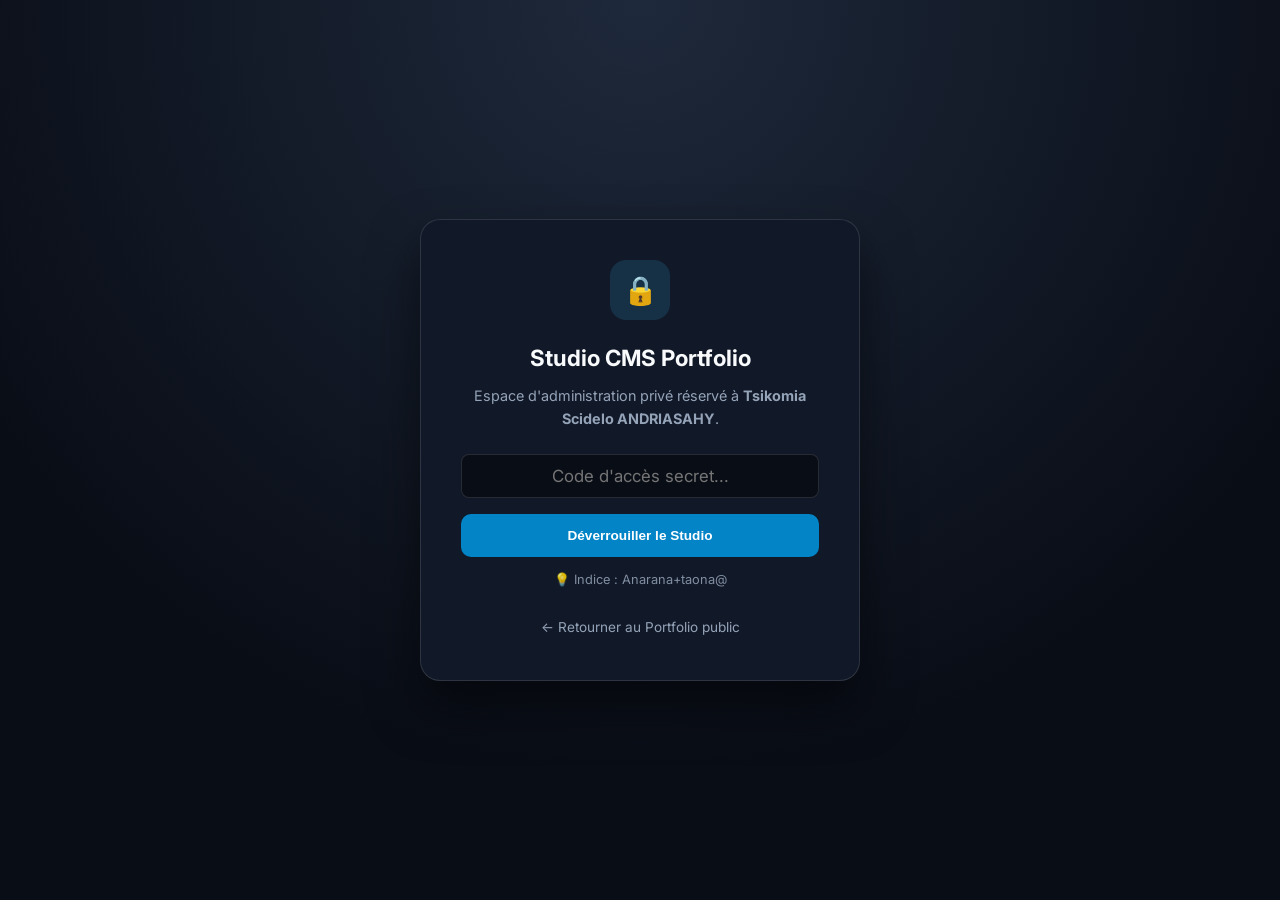
<file: admin.html>
<!DOCTYPE html>
<html lang="fr" data-theme="dark">
<head>
    <meta charset="UTF-8">
    <meta name="viewport" content="width=device-width, initial-scale=1.0">
    <title>Studio CMS Portfolio | Tsikomia Scidelo ANDRIASAHY</title>
    <meta name="robots" content="noindex, nofollow">
    <link rel="preconnect" href="https://fonts.googleapis.com">
    <link rel="preconnect" href="https://fonts.gstatic.com" crossorigin>
    <link href="https://fonts.googleapis.com/css2?family=Fira+Code:wght@400;500&family=Inter:wght@400;500;600;700;800&display=swap" rel="stylesheet">
    <style>
        :root {
            --bg: #090d16;
            --panel: #111827;
            --card: #1e293b;
            --border: rgba(255, 255, 255, 0.12);
            --text: #f8fafc;
            --muted: #94a3b8;
            --accent: #38bdf8;
            --emerald: #10b981;
            --danger: #ef4444;
        }
        * { box-sizing: border-box; margin: 0; padding: 0; }
        body {
            font-family: 'Inter', system-ui, sans-serif;
            background: var(--bg);
            color: var(--text);
            line-height: 1.6;
            padding-bottom: 5rem;
        }
        #auth-overlay {
            position: fixed;
            inset: 0;
            background: radial-gradient(circle at top, #1e293b 0%, #090d16 70%);
            z-index: 9999;
            display: flex;
            align-items: center;
            justify-content: center;
            padding: 1.5rem;
        }
        .auth-box {
            background: var(--panel);
            border: 1px solid var(--border);
            border-radius: 20px;
            padding: 2.5rem;
            width: 100%;
            max-width: 440px;
            box-shadow: 0 25px 50px rgba(0,0,0,0.5);
            text-align: center;
        }
        .auth-icon {
            width: 60px;
            height: 60px;
            border-radius: 16px;
            background: rgba(56, 189, 248, 0.15);
            color: var(--accent);
            display: flex;
            align-items: center;
            justify-content: center;
            margin: 0 auto 1.25rem;
            font-size: 1.75rem;
        }
        .auth-error {
            color: #f87171;
            font-size: 0.85rem;
            margin-top: 0.75rem;
            display: none;
            font-weight: 600;
        }
        #studio-app { display: none; }
        .topbar {
            position: sticky;
            top: 0;
            z-index: 100;
            background: rgba(17, 24, 39, 0.94);
            backdrop-filter: blur(12px);
            border-bottom: 1px solid var(--border);
            padding: 1rem 2rem;
            display: flex;
            justify-content: space-between;
            align-items: center;
            flex-wrap: wrap;
            gap: 1rem;
        }
        .topbar h1 { font-size: 1.18rem; font-weight: 800; }
        .actions { display: flex; gap: 0.65rem; align-items: center; flex-wrap: wrap; }
        .btn {
            padding: 0.58rem 1.1rem;
            border-radius: 10px;
            border: 1px solid transparent;
            font-weight: 700;
            font-size: 0.85rem;
            cursor: pointer;
            display: inline-flex;
            align-items: center;
            gap: 0.45rem;
            text-decoration: none;
            transition: 0.2s;
        }
        .btn-primary { background: #0284c7; color: white; }
        .btn-primary:hover { background: #0369a1; }
        .btn-success { background: var(--emerald); color: white; }
        .btn-success:hover { background: #059669; }
        .btn-outline { background: transparent; border-color: var(--border); color: var(--text); }
        .btn-outline:hover { border-color: var(--accent); color: var(--accent); }
        .btn-danger { background: rgba(239,68,68,0.15); color: #f87171; border-color: rgba(239,68,68,0.3); }
        .btn-danger:hover { background: var(--danger); color: white; }
        .container { max-width: 1200px; margin: 2rem auto; padding: 0 1.5rem; }
        .tabs { display: flex; gap: 0.5rem; margin-bottom: 1.75rem; flex-wrap: wrap; border-bottom: 1px solid var(--border); padding-bottom: 1rem; }
        .tab-btn {
            padding: 0.65rem 1.15rem;
            border-radius: 10px;
            background: var(--panel);
            border: 1px solid var(--border);
            color: var(--muted);
            font-weight: 600;
            cursor: pointer;
            font-size: 0.88rem;
        }
        .tab-btn.active { background: #0284c7; color: white; border-color: #0284c7; }
        .panel {
            background: var(--panel);
            border: 1px solid var(--border);
            border-radius: 16px;
            padding: 1.75rem;
            margin-bottom: 1.5rem;
        }
        .item-card {
            background: var(--card);
            border: 1px solid var(--border);
            border-radius: 14px;
            padding: 1.5rem;
            margin-bottom: 1.25rem;
        }
        .form-grid {
            display: grid;
            grid-template-columns: repeat(auto-fit, minmax(260px, 1fr));
            gap: 1rem;
            margin-bottom: 1rem;
        }
        label {
            display: block;
            font-size: 0.78rem;
            font-weight: 700;
            color: var(--muted);
            margin-bottom: 0.35rem;
            text-transform: uppercase;
            letter-spacing: 0.04em;
        }
        input, textarea, select {
            width: 100%;
            background: #090d16;
            border: 1px solid var(--border);
            color: var(--text);
            padding: 0.7rem 0.9rem;
            border-radius: 8px;
            font-family: inherit;
            font-size: 0.92rem;
        }
        input:focus, textarea:focus, select:focus { outline: none; border-color: var(--accent); }
        textarea { min-height: 110px; resize: vertical; }
        .toast {
            position: fixed;
            bottom: 2rem;
            right: 2rem;
            background: var(--emerald);
            color: white;
            padding: 0.9rem 1.5rem;
            border-radius: 12px;
            font-weight: 700;
            box-shadow: 0 15px 30px rgba(0,0,0,0.4);
            display: none;
            z-index: 999;
        }
    </style>
</head>
<body>
    <div id="auth-overlay">
        <div class="auth-box">
            <div class="auth-icon">🔒</div>
            <h2 style="margin-bottom: 0.5rem; font-size: 1.4rem;">Studio CMS Portfolio</h2>
            <p style="color: var(--muted); font-size: 0.9rem; margin-bottom: 1.5rem;">
                Espace d'administration privé réservé à <strong>Tsikomia Scidelo ANDRIASAHY</strong>.
            </p>
            <form id="auth-form">
                <input type="password" id="auth-password" placeholder="Code d'accès secret..." autocomplete="current-password" style="text-align: center; font-size: 1.05rem; margin-bottom: 1rem;" required>
                <button type="submit" class="btn btn-primary" style="width: 100%; justify-content: center; padding: 0.8rem;">
                    Déverrouiller le Studio
                </button>
                <p id="auth-error" class="auth-error">❌ Code d'accès incorrect.</p>
                <p style="color: var(--muted); font-size: 0.8rem; margin-top: 0.8rem; opacity: 0.85;">💡 Indice : Anarana+taona@</p>
            </form>
            <div style="margin-top: 1.5rem;">
                <a href="index.html" style="color: var(--muted); font-size: 0.85rem; text-decoration: none;">&larr; Retourner au Portfolio public</a>
            </div>
        </div>
    </div>

    <div id="studio-app">
        <div class="topbar">
            <div>
                <h1>⚡ Studio CMS — Portfolio d'Ingénierie</h1>
                <p style="font-size: 0.8rem; color: var(--muted);">Gestion des 19 Projets, Expériences, Vidéos YouTube, Statistiques Privées Cloudflare &amp; Publication GitHub Pages</p>
            </div>
            <div class="actions">
                <select id="edit-lang" style="width: auto; font-weight: 700;">
                    <option value="fr">🇫🇷 Français (FR)</option>
                    <option value="en">🇬🇧 English (EN)</option>
                </select>
                <button class="btn btn-success" id="download-btn">💾 Télécharger content.js</button>
                <button class="btn btn-primary" id="github-push-btn">🚀 Publier en 1 Clic (GitHub API)</button>
                <a href="index.html" class="btn btn-outline">👁️ Portfolio</a>
                <button class="btn btn-danger" id="lock-btn" title="Verrouiller la session">🔒</button>
            </div>
        </div>

        <div class="container">
            <div class="tabs">
                <button class="tab-btn active" data-tab="analytics">📊 Statistiques Privées (Cloudflare)</button>
                <button class="tab-btn" data-tab="projects">🚀 Projets &amp; Schémas</button>
                <button class="tab-btn" data-tab="experience">💼 Expériences</button>
                <button class="tab-btn" data-tab="youtube">📺 Vidéos YouTube (Sans Audio)</button>
                <button class="tab-btn" data-tab="identity">👤 Profil &amp; PFE</button>
                <button class="tab-btn" data-tab="github">🔑 Publication GitHub API</button>
            </div>
            <div id="tab-content"></div>
        </div>
    </div>

    <div id="toast" class="toast">✅ Opération réussie !</div>

    <script src="data/content.js"></script>
    <script>
        var portfolioData = window.portfolioData;
        const ADMIN_HASH = 'e059a2fd288a3a0a25b0055e92e1b50561384dfc4e7c44b146221f5d077bd33b';
        const SESSION_KEY = 'scidelo_admin_unlocked';

        function sha256Fallback(ascii) {
            const rightRotate = (v, a) => (v >>> a) | (v << (32 - a));
            const maxWord = Math.pow(2, 32);
            let result = '';
            const words = [], hash = [], k = [], isComposite = {};
            const asciiBitLength = ascii.length * 8;
            let primeCounter = 0;
            for (let candidate = 2; primeCounter < 64; candidate++) {
                if (!isComposite[candidate]) {
                    for (let i = 0; i < 313; i += candidate) isComposite[i] = candidate;
                    hash[primeCounter] = (Math.pow(candidate, 0.5) * maxWord) | 0;
                    k[primeCounter++] = (Math.pow(candidate, 1 / 3) * maxWord) | 0;
                }
            }
            ascii += '\x80';
            while (ascii.length % 64 - 56) ascii += '\x00';
            for (let i = 0; i < ascii.length; i++) words[i >> 2] |= ascii.charCodeAt(i) << ((3 - i) % 4) * 8;
            words[words.length] = ((asciiBitLength / maxWord) | 0);
            words[words.length] = (asciiBitLength);
            for (let j = 0; j < words.length;) {
                const w = words.slice(j, j += 16), oldHash = hash.slice(0);
                for (let i = 0; i < 64; i++) {
                    const w15 = w[i - 15], w2 = w[i - 2], a = hash[0], e = hash[4];
                    const temp1 = hash[7] + (rightRotate(e, 6) ^ rightRotate(e, 11) ^ rightRotate(e, 25)) + ((e & hash[5]) ^ ((~e) & hash[6])) + k[i] + (w[i] = (i < 16) ? w[i] : (w[i - 16] + (rightRotate(w15, 7) ^ rightRotate(w15, 18) ^ (w15 >>> 3)) + w[i - 7] + (rightRotate(w2, 17) ^ rightRotate(w2, 19) ^ (w2 >>> 10))) | 0);
                    const temp2 = (rightRotate(a, 2) ^ rightRotate(a, 13) ^ rightRotate(a, 22)) + ((a & hash[1]) ^ (a & hash[2]) ^ (hash[1] & hash[2]));
                    hash.unshift((temp1 + temp2) | 0);
                    hash[4] = (hash[4] + temp1) | 0;
                }
                for (let i = 0; i < 8; i++) hash[i] = (hash[i] + oldHash[i]) | 0;
            }
            for (let i = 0; i < 8; i++) for (let j = 3; j + 1; j--) { const b = (hash[i] >> (j * 8)) & 255; result += ((b < 16) ? 0 : '') + b.toString(16); }
            return result;
        }

        async function sha256(str) {
            if (window.crypto && window.crypto.subtle) {
                const buf = await crypto.subtle.digest('SHA-256', new TextEncoder().encode(str));
                return Array.from(new Uint8Array(buf)).map(b => b.toString(16).padStart(2, '0')).join('');
            }
            return sha256Fallback(unescape(encodeURIComponent(str)));
        }

        const authOverlay = document.getElementById('auth-overlay');
        const studioApp = document.getElementById('studio-app');
        const authForm = document.getElementById('auth-form');
        const authPassword = document.getElementById('auth-password');
        const authError = document.getElementById('auth-error');

        function unlockStudio() {
            authOverlay.style.display = 'none';
            studioApp.style.display = 'block';
            render();
        }
        if (sessionStorage.getItem(SESSION_KEY) === ADMIN_HASH) unlockStudio();

        authForm.addEventListener('submit', async (e) => {
            e.preventDefault();
            if ((await sha256(authPassword.value.trim())) === ADMIN_HASH) {
                sessionStorage.setItem(SESSION_KEY, ADMIN_HASH);
                authError.style.display = 'none';
                authPassword.value = '';
                unlockStudio();
            } else {
                authError.style.display = 'block';
                authPassword.select();
            }
        });

        document.getElementById('lock-btn').addEventListener('click', () => {
            sessionStorage.removeItem(SESSION_KEY);
            studioApp.style.display = 'none';
            authOverlay.style.display = 'flex';
        });

        const state = JSON.parse(JSON.stringify(portfolioData));
        let lang = 'fr';
        let activeTab = 'analytics';
        const tabContent = document.getElementById('tab-content');
        document.getElementById('edit-lang').addEventListener('change', (e) => { lang = e.target.value; render(); });
        document.querySelectorAll('.tab-btn').forEach(btn => {
            btn.addEventListener('click', () => {
                document.querySelector('.tab-btn.active')?.classList.remove('active');
                btn.classList.add('active');
                activeTab = btn.dataset.tab;
                render();
            });
        });

        function escapeAttr(str) { return String(str || '').replace(/"/g, '&quot;'); }
        function showToast(msg) {
            const toast = document.getElementById('toast');
            toast.textContent = msg;
            toast.style.display = 'block';
            setTimeout(() => { toast.style.display = 'none'; }, 4000);
        }

        function render() {
            const d = state[lang];
            if (activeTab === 'analytics') renderAnalyticsTab();
            else if (activeTab === 'projects') renderProjectsTab(d);
            else if (activeTab === 'experience') renderExperienceTab(d);
            else if (activeTab === 'youtube') renderYoutubeTab();
            else if (activeTab === 'identity') renderIdentityTab(d);
            else if (activeTab === 'github') renderGithubTab();
        }

        function renderAnalyticsTab() {
            const savedCfUrl = localStorage.getItem('scidelo_analytics_cf') || 'https://dash.cloudflare.com/7a9921b97b1a946f3a2c0b164b37ea32/web-analytics/sites';
            tabContent.innerHTML = `
                <div class="panel">
                    <div style="display:flex; justify-content:space-between; align-items:center; flex-wrap:wrap; gap:0.75rem; margin-bottom:0.75rem;">
                        <h2>📊 Statistiques Privées du Portfolio (100 % RGPD &amp; Sans Cookies)</h2>
                        <span style="background: rgba(16,185,129,0.18); color: #34d399; border: 1px solid rgba(52,211,153,0.4); padding: 0.3rem 0.85rem; border-radius: 50px; font-size: 0.8rem; font-weight: 700;">✅ Cloudflare Web Analytics ACTIF</span>
                    </div>
                    <p style="color: var(--muted); font-size: 0.92rem; margin-bottom: 1.5rem;">
                        Votre sonde Cloudflare Web Analytics est active sur <code>https://scidelo-andriasahy.github.io/</code>. Vos statistiques (pays, pages vues, appareils) restent 100 % privées sur votre compte Cloudflare.
                    </p>
                    <div style="margin-bottom: 1.5rem;">
                        <a href="${escapeAttr(savedCfUrl)}" target="_blank" rel="noopener" class="btn btn-primary">☁️ Ouvrir Tableau de Bord Cloudflare Web Analytics ↗</a>
                    </div>
                    <div class="form-grid">
                        <div>
                            <label>URL privée de votre tableau de bord Cloudflare</label>
                            <input type="url" id="cf-url-input" value="${escapeAttr(savedCfUrl)}">
                        </div>
                    </div>
                    <button class="btn btn-success" id="save-analytics-btn">💾 Enregistrer le raccourci</button>
                </div>
            `;
            document.getElementById('save-analytics-btn').onclick = () => {
                localStorage.setItem('scidelo_analytics_cf', document.getElementById('cf-url-input').value.trim());
                showToast('✅ Raccourci Cloudflare enregistré !');
            };
        }

        function renderYoutubeTab() {
            tabContent.innerHTML = `
                <div class="panel">
                    <h2 style="margin-bottom: 0.75rem;">📺 Bibliothèque Vidéo Ingénierie (10 Vidéos HD 100 % Sans Audio)</h2>
                    <p style="color: var(--muted); margin-bottom: 1.25rem;">
                        Toutes les pistes audio et bruits de fond ont été supprimés. Vos 10 vidéos HD prêtes pour YouTube se trouvent dans <code>D:\\ANDRIASAHY_Tsikomia_Scidelo\\YouTube_Engineering_Uploads\\</code> (avec le guide <code>YOUTUBE_UPLOAD_GUIDE.md</code>). Une fois mises en ligne sur YouTube Studio, collez simplement leurs liens <code>https://youtu.be/...</code> dans l'onglet Projets.
                    </p>
                    <div style="display: flex; gap: 0.85rem; flex-wrap: wrap; margin-bottom: 1.5rem;">
                        <a href="https://studio.youtube.com/" target="_blank" rel="noopener" class="btn btn-primary">📺 Ouvrir YouTube Studio ↗</a>
                    </div>
                    <ul style="margin-left: 1.25rem; color: var(--text); font-size: 0.9rem; line-height: 1.85;">
                        <li><strong>01</strong> — ROS 2 Humble AMR : Navigation Autonome Nav2 &amp; Évitement d'Obstacles (<code>ros2_amr_nav2_sim.webm</code>)</li>
                        <li><strong>02</strong> — ROS 2 Humble AMR : Présentation du Robot en 3D (Gazebo / URDF) (<code>ros2_amr_3d_presentation.webm</code>)</li>
                        <li><strong>03</strong> — ROS 2 Humble AMR : Téléopération Temps Réel &amp; LiDAR SLAM (<code>ros2_amr_teleop.webm</code>)</li>
                        <li><strong>04</strong> — PCB KiCad 3D : Routage &amp; Inspection des Cartes IoT ESP32 (<code>esp32_pcb_kicad_3d.webm</code>)</li>
                        <li><strong>05</strong> — Fortico : Simulation Onduleur Hybride 230 VAC Pur Sinus (<code>fortico_onduleur_hybride.webm</code>)</li>
                        <li><strong>06</strong> — Fortico : Simulation MPPT Triphasé Entrelacé 4,4 kW — Partie 1 (<code>fortico_mppt_sim1.webm</code>)</li>
                        <li><strong>07</strong> — Fortico : Simulation Dynamique MPPT — Partie 2 (<code>fortico_mppt_sim2.webm</code>)</li>
                        <li><strong>08</strong> — Fortico : Co-Simulation Transitoire MPPT &amp; Onduleur — Partie 3 (<code>fortico_mppt_sim3.webm</code>)</li>
                        <li><strong>09</strong> — Robot Mobile Unicycle : Suivi de Trajectoire par Logique Floue (<code>unicycle_fuzzy_simulink.webm</code>)</li>
                        <li><strong>10</strong> — Robot Mobile Unicycle : Simulation Complète MATLAB/Simulink (<code>unicycle_fuzzy_full_sim.webm</code>)</li>
                    </ul>
                </div>
            `;
        }

        function renderProjectsTab(d) {
            tabContent.innerHTML = `
                <div style="display: flex; justify-content: space-between; align-items: center; margin-bottom: 1.25rem;">
                    <h2>Projets (${d.projects.items.length})</h2>
                    <button class="btn btn-primary" id="add-project-btn">➕ Ajouter un Projet</button>
                </div>
                <div>
                    ${d.projects.items.map((p, idx) => `
                        <div class="item-card">
                            <div style="display: flex; justify-content: space-between; align-items: center; margin-bottom: 1rem;">
                                <h3 style="color: var(--accent);">#${p.id} — ${p.title}</h3>
                                <button class="btn btn-danger" data-del-proj="${idx}">🗑️ Supprimer</button>
                            </div>
                            <div class="form-grid">
                                <div><label>Titre</label><input type="text" data-proj="${idx}" data-field="title" value="${escapeAttr(p.title)}"></div>
                                <div><label>Catégorie</label><input type="text" data-proj="${idx}" data-field="category" value="${escapeAttr(p.category)}"></div>
                                <div><label>Image de couverture</label><input type="text" data-proj="${idx}" data-field="image" value="${escapeAttr(p.image)}"></div>
                                <div><label>Vidéo principale (YouTube ou WebM)</label><input type="text" data-proj="${idx}" data-field="video" value="${escapeAttr(p.video || '')}"></div>
                                <div><label>Dépôt GitHub</label><input type="text" data-proj="${idx}" data-field="github" value="${escapeAttr((p.links && p.links.github) || '')}"></div>
                                <div><label>Rapport PDF</label><input type="text" data-proj="${idx}" data-field="report" value="${escapeAttr((p.links && p.links.report) || '')}"></div>
                            </div>
                            <div style="margin-bottom: 1rem;"><label>Résumé court</label><input type="text" data-proj="${idx}" data-field="description" value="${escapeAttr(p.description)}"></div>
                            <div><label>Détails (Markdown)</label><textarea data-proj="${idx}" data-field="details">${p.details || ''}</textarea></div>
                        </div>
                    `).join('')}
                </div>
            `;
            document.getElementById('add-project-btn').onclick = () => {
                d.projects.items.unshift({ id: Date.now(), title: "Nouveau Projet", category: "Systèmes Embarqués", tags: ["STM32"], description: "Description courte.", image: "assets/images/fortico/SchemaGlobalSimulink.png", video: "", gallery: [], links: {}, details: "### Résumé\n" });
                render();
            };
            tabContent.querySelectorAll('[data-del-proj]').forEach(btn => btn.onclick = () => { d.projects.items.splice(Number(btn.dataset.delProj), 1); render(); });
            tabContent.querySelectorAll('[data-proj]').forEach(input => {
                input.addEventListener('input', () => {
                    const proj = d.projects.items[Number(input.dataset.proj)];
                    const f = input.dataset.field;
                    if (f === 'report' || f === 'github') { proj.links = proj.links || {}; proj.links[f] = input.value.trim(); }
                    else proj[f] = input.value;
                });
            });
        }

        function renderExperienceTab(d) {
            tabContent.innerHTML = `
                <div style="display: flex; justify-content: space-between; align-items: center; margin-bottom: 1.25rem;">
                    <h2>Expériences (${d.experience.items.length})</h2>
                    <button class="btn btn-primary" id="add-exp-btn">➕ Ajouter une Expérience</button>
                </div>
                <div>
                    ${d.experience.items.map((e, idx) => `
                        <div class="item-card">
                            <div style="display: flex; justify-content: space-between; align-items: center; margin-bottom: 1rem;">
                                <h3 style="color: var(--accent);">${e.role} — ${e.organization}</h3>
                                <button class="btn btn-danger" data-del-exp="${idx}">🗑️ Supprimer</button>
                            </div>
                            <div class="form-grid">
                                <div><label>Rôle</label><input type="text" data-exp="${idx}" data-field="role" value="${escapeAttr(e.role)}"></div>
                                <div><label>Organisation</label><input type="text" data-exp="${idx}" data-field="organization" value="${escapeAttr(e.organization)}"></div>
                                <div><label>Période</label><input type="text" data-exp="${idx}" data-field="period" value="${escapeAttr(e.period)}"></div>
                                <div><label>Photo (optionnel)</label><input type="text" data-exp="${idx}" data-field="image" value="${escapeAttr(e.image || '')}"></div>
                            </div>
                            <div><label>Missions (1 puce par ligne)</label><textarea data-exp="${idx}" data-field="bullets">${(e.bullets || []).join('\n')}</textarea></div>
                        </div>
                    `).join('')}
                </div>
            `;
            document.getElementById('add-exp-btn').onclick = () => {
                d.experience.items.unshift({ type: "pro", role: "Ingénieur Stagiaire PFE", organization: "Entreprise", location: "Tanger", period: "2027", tags: ["STM32"], bullets: ["Mission 1"] });
                render();
            };
            tabContent.querySelectorAll('[data-del-exp]').forEach(btn => btn.onclick = () => { d.experience.items.splice(Number(btn.dataset.delExp), 1); render(); });
            tabContent.querySelectorAll('[data-exp]').forEach(input => {
                input.addEventListener('input', () => {
                    const exp = d.experience.items[Number(input.dataset.exp)];
                    if (input.dataset.field === 'bullets') exp.bullets = input.value.split('\n').map(s => s.trim()).filter(Boolean);
                    else exp[input.dataset.field] = input.value;
                });
            });
        }

        function renderIdentityTab(d) {
            tabContent.innerHTML = `
                <div class="panel">
                    <h2 style="margin-bottom: 1.25rem;">Identité &amp; Positionnement</h2>
                    <div class="form-grid">
                        <div><label>Nom Complet</label><input type="text" id="id-name" value="${escapeAttr(d.identity.name)}"></div>
                        <div><label>Titre Principal</label><input type="text" id="id-title" value="${escapeAttr(d.identity.title)}"></div>
                        <div><label>Bandeau de Disponibilité</label><input type="text" id="id-badge" value="${escapeAttr(d.identity.availabilityBadge || '')}"></div>
                    </div>
                    <div style="margin-bottom: 1rem;"><label>À propos</label><textarea id="about-text-input">${d.about.text}</textarea></div>
                    <div><label>Objectif PFE</label><textarea id="about-pfe-input" style="min-height: 70px;">${d.about.pfeHighlight || ''}</textarea></div>
                </div>
            `;
            document.getElementById('id-name').oninput = e => d.identity.name = e.target.value;
            document.getElementById('id-title').oninput = e => d.identity.title = e.target.value;
            document.getElementById('id-badge').oninput = e => d.identity.availabilityBadge = e.target.value;
            document.getElementById('about-text-input').oninput = e => d.about.text = e.target.value;
            document.getElementById('about-pfe-input').oninput = e => d.about.pfeHighlight = e.target.value;
        }

        function renderGithubTab() {
            const savedToken = localStorage.getItem('scidelo_gh_token') || '';
            const savedRepo = localStorage.getItem('scidelo_gh_repo') || 'scidelo-andriasahy/scidelo-andriasahy.github.io';
            tabContent.innerHTML = `
                <div class="panel">
                    <h2 style="margin-bottom: 0.75rem;">🔑 Publication Directe sur GitHub Pages</h2>
                    <p style="color: var(--muted); font-size: 0.92rem; margin-bottom: 1.25rem;">
                        Votre GitHub Personal Access Token (PAT) reste uniquement dans le stockage local de votre navigateur et permet de mettre à jour <code>data/content.js</code> en 1 clic.
                    </p>
                    <div class="form-grid">
                        <div><label>Dépôt cible (owner/repo)</label><input type="text" id="gh-repo-input" value="${escapeAttr(savedRepo)}"></div>
                        <div><label>GitHub PAT (scope repo)</label><input type="password" id="gh-token-input" value="${escapeAttr(savedToken)}" placeholder="ghp_..."></div>
                    </div>
                    <button class="btn btn-success" id="save-gh-creds-btn">💾 Enregistrer dans ce navigateur</button>
                </div>
            `;
            document.getElementById('save-gh-creds-btn').onclick = () => {
                localStorage.setItem('scidelo_gh_repo', document.getElementById('gh-repo-input').value.trim());
                localStorage.setItem('scidelo_gh_token', document.getElementById('gh-token-input').value.trim());
                showToast('✅ Configuration GitHub sauvegardée localement !');
            };
        }

        function generateContentJs() {
            return `var portfolioData = ${JSON.stringify(state, null, 4)};\n\nif (typeof window !== 'undefined') {\n    window.portfolioData = portfolioData;\n}\n`;
        }

        document.getElementById('download-btn').addEventListener('click', () => {
            const blob = new Blob([generateContentJs()], { type: 'text/javascript;charset=utf-8' });
            const url = URL.createObjectURL(blob);
            const a = document.createElement('a'); a.href = url; a.download = 'content.js'; a.click();
            URL.revokeObjectURL(url);
            showToast('✅ content.js téléchargé !');
        });

        document.getElementById('github-push-btn').addEventListener('click', async () => {
            const token = localStorage.getItem('scidelo_gh_token');
            const repo = localStorage.getItem('scidelo_gh_repo') || 'scidelo-andriasahy/scidelo-andriasahy.github.io';
            if (!token) {
                activeTab = 'github';
                document.querySelectorAll('.tab-btn').forEach(b => b.classList.toggle('active', b.dataset.tab === 'github'));
                render();
                showToast('⚠️ Renseignez d\'abord votre Token GitHub !');
                return;
            }
            try {
                showToast('⏳ Publication sur GitHub Pages...');
                const apiUrl = `https://api.github.com/repos/${repo}/contents/data/content.js`;
                const headers = { 'Authorization': `Bearer ${token}`, 'Accept': 'application/vnd.github+json' };
                const getRes = await fetch(apiUrl, { headers });
                const sha = getRes.ok ? (await getRes.json()).sha : undefined;
                const putRes = await fetch(apiUrl, {
                    method: 'PUT',
                    headers: { ...headers, 'Content-Type': 'application/json' },
                    body: JSON.stringify({ message: 'chore: update portfolio content via Studio CMS', content: btoa(unescape(encodeURIComponent(generateContentJs()))), ...(sha ? { sha } : {}) })
                });
                if (!putRes.ok) throw new Error(`Erreur GitHub API (${putRes.status})`);
                showToast('🚀 Portfolio mis à jour sur GitHub Pages !');
            } catch (err) {
                alert(err.message);
            }
        });
    </script>
</body>
</html>
</file>
